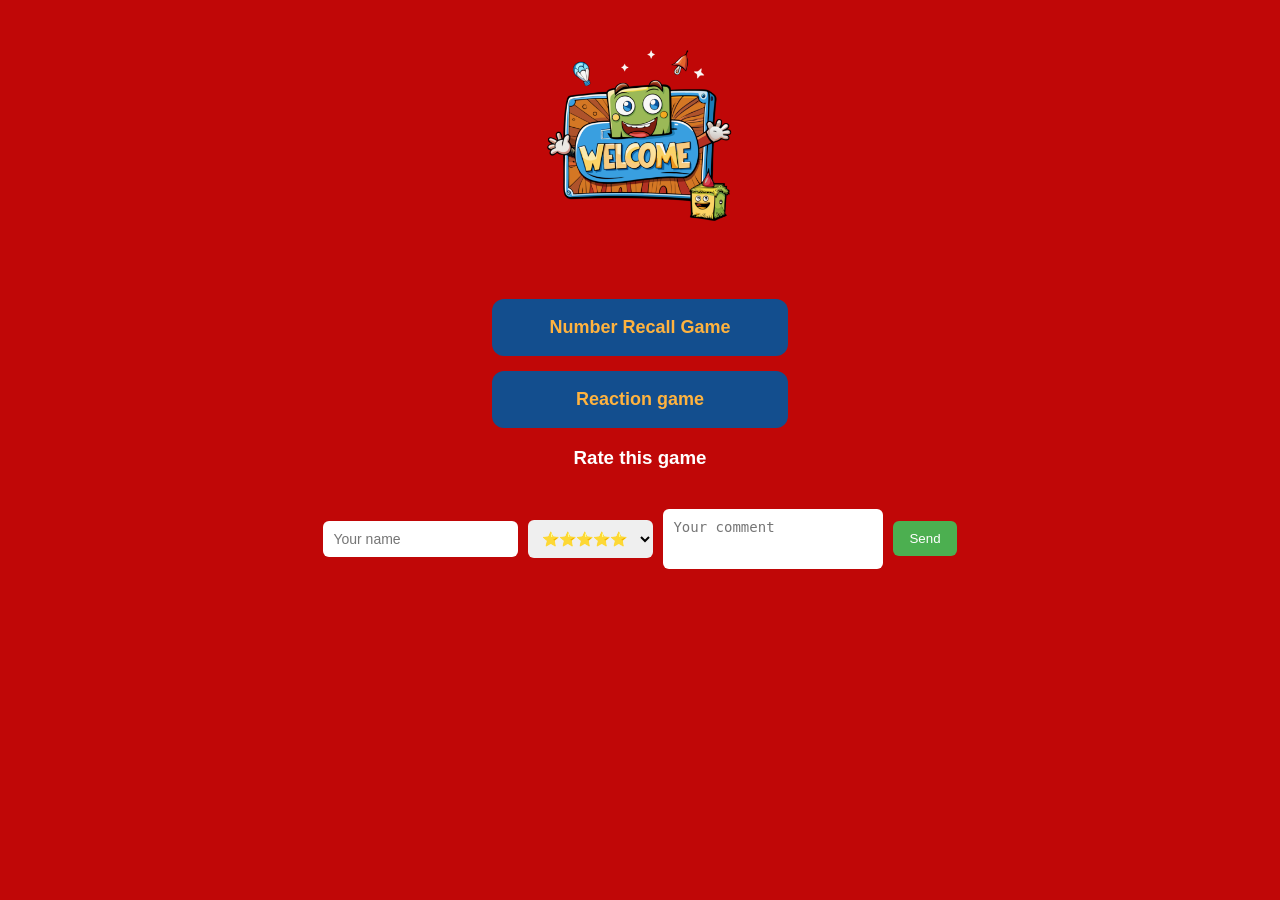
<file: index.html>
<!DOCTYPE html>
<html lang="en">
<head>
    <meta charset="UTF-8">
    <meta name="viewport" content="width=device-width, initial-scale=1.0">
    <link rel="stylesheet" href="index.css">
    <title>Boring Games</title>
    <link rel="icon" href="11709549.png" type="image/x-icon">
</head>
<body>
    <img src="pngtree-creative-cartoon-welcome-sign-featuring-cheerful-and-colorful-characters-with-a-png-image_15178701.png" alt="Logo" class="logo">
    <div class="game"><a href="num.html">Number Recall Game</a></div>
    <div class="game"><a href="reac.html">Reaction game</a></div>
    <h3>Rate this game</h3>

<form action="comment.php" method="POST">

<input type="text" name="name" placeholder="Your name" required>

<select name="rating">
<option value="5">⭐⭐⭐⭐⭐</option>
<option value="4">⭐⭐⭐⭐</option>
<option value="3">⭐⭐⭐</option>
<option value="2">⭐⭐</option>
<option value="1">⭐</option>
</select>

<textarea name="comment" placeholder="Your comment"></textarea>

<button type="submit">Send</button>

</form>
</body>
</html>
</file>
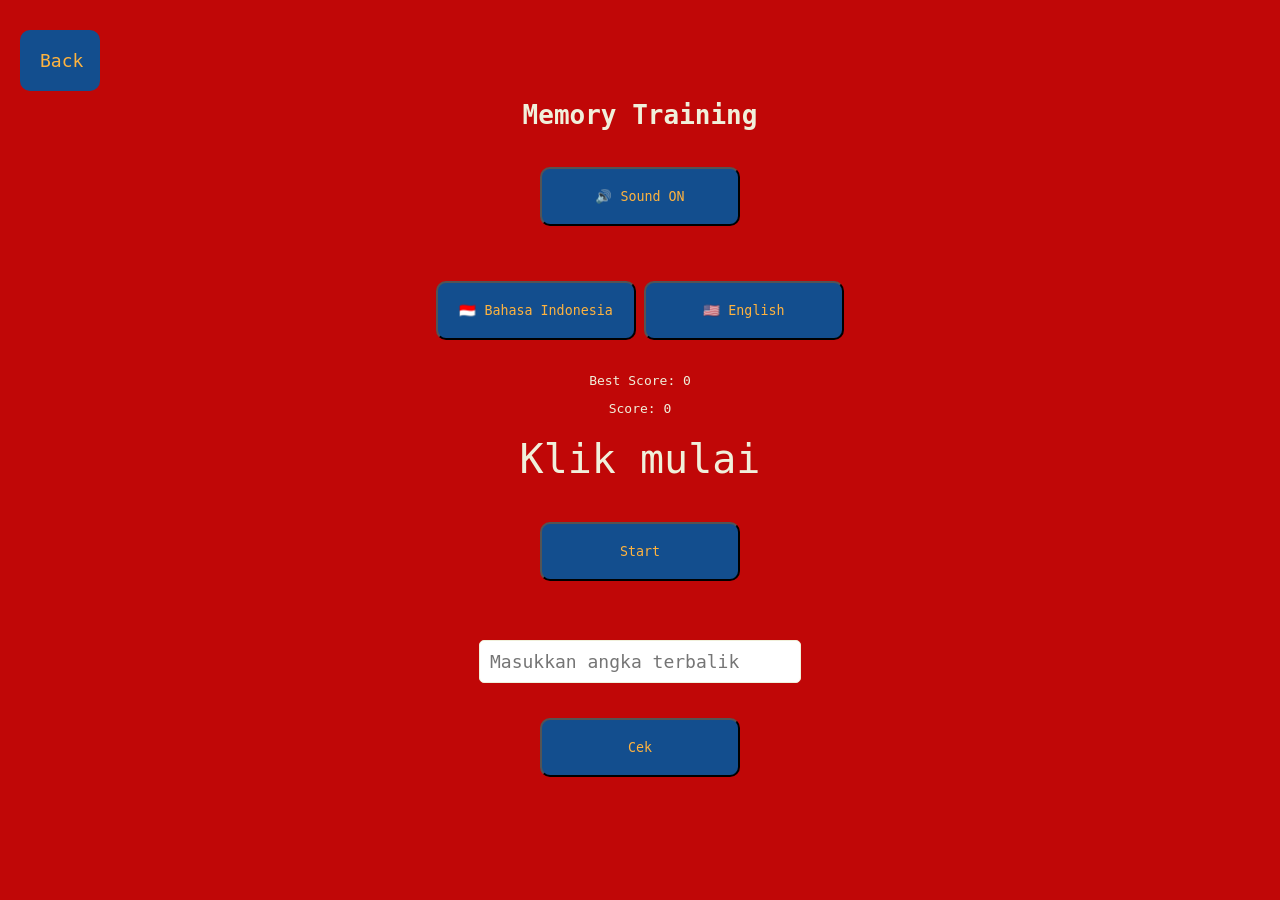
<file: num.html>
<!DOCTYPE html>
<html lang="en">
<head>
    <meta charset="UTF-8">
    <meta name="viewport" content="width=device-width, initial-scale=1.0">
    <link rel="stylesheet" href="num.css">
    <link rel="icon" href="11709549.png" type="image/x-icon">
    <title>Number Recall</title>
</head>
<body>
   <div class="back"><a href="index.html">Back</a></div> 
  <h1>Memory Training</h1>
    <button id="soundBtn" onclick="toggleSound()">🔊 Sound ON</button>
    <br><br>
    <button onclick="setLanguage('id')">🇮🇩 Bahasa Indonesia</button>
    <button onclick="setLanguage('en')">🇺🇸 English</button>
    <p>Best Score: <span id="best">0</span></p>
    <p>Score: <span id="score">0</span></p>
    <p id="numbers">Klik mulai</p>

<button onclick="startGame()">Start</button>

<br><br>
<p id="result"></p>
<input id="answer" placeholder="Masukkan angka terbalik">
<br><br>
<button onclick="checkAnswer()">Cek</button>
    <script src="num.js"></script>
</body>
</html>
</file>
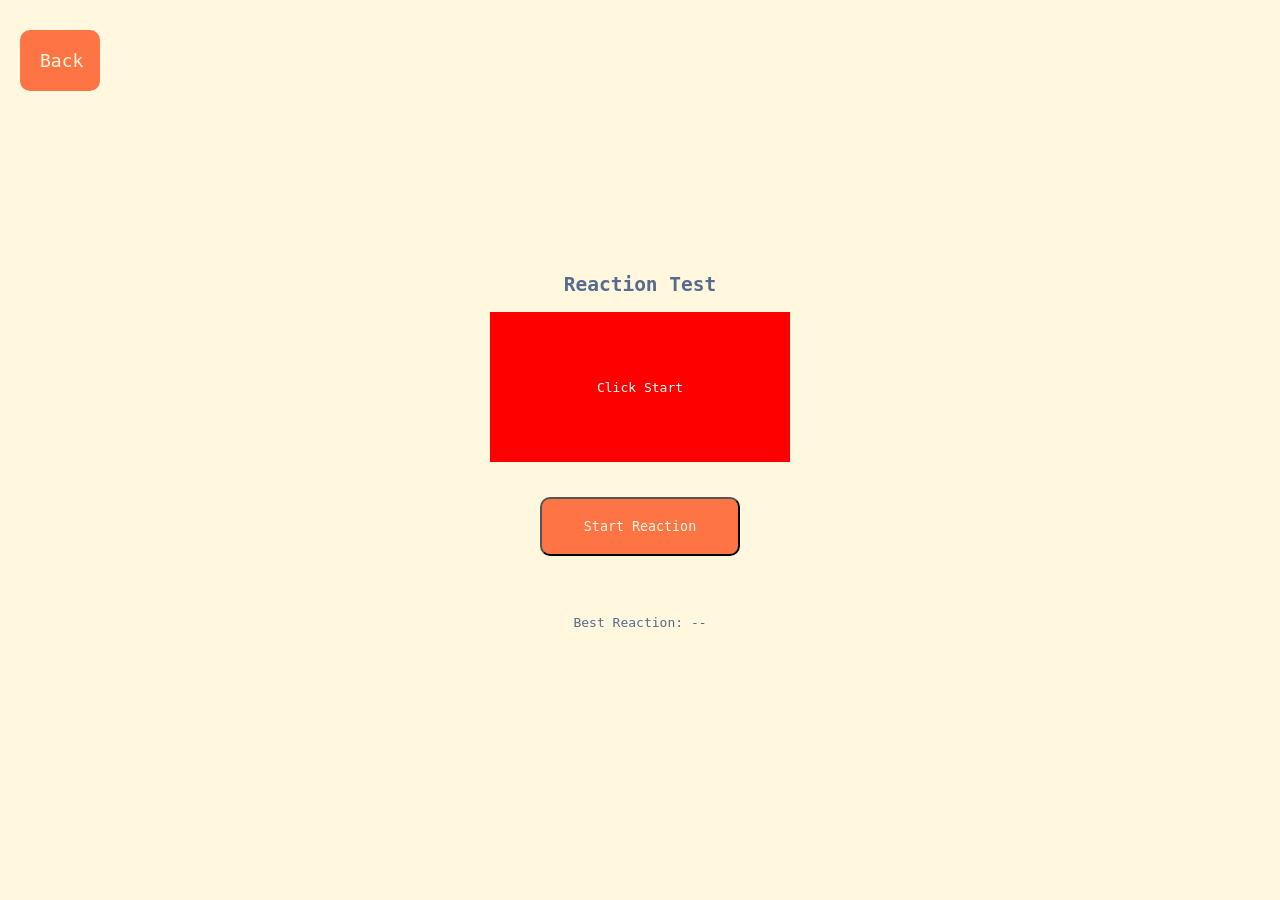
<file: reac.html>
<!DOCTYPE html>
<html lang="en">
<head>
    <meta charset="UTF-8">
    <meta name="viewport" content="width=device-width, initial-scale=1.0">
    <link rel="stylesheet" href="reac.css">
    <link rel="icon" href="11709549.png" type="image/x-icon">
    <title>Reaction Test</title>
</head>
<body>
    <div class="back"><a href="index.html">Back</a></div>
    <h2>Reaction Test</h2>
<div id="reactionBox" onclick="stopReaction()" 
style="width:300px;height:150px;background:red;color:white;display:flex;align-items:center;justify-content:center;cursor:pointer;">
Click Start
</div>

<br>

<button onclick="startReaction()">Start Reaction</button>

<p id="reactionResult"></p>
<p>Best Reaction: <span id="bestReaction">--</span></p>
<script src="reac.js"></script>
</body>
</html>
</file>
<file: index.css>
body{
    background:#C00707;
    font-family:Arial, sans-serif;
    text-align:center;
    margin:0;
    padding:40px 20px;
    color:white;
}

.logo{
    width:300px;
    max-width:90%;
    margin-bottom:40px;
}

.game{
    background:#134E8E;
    padding:18px;
    margin:15px auto;
    width:260px;
    border-radius:12px;
    transition:0.2s;
}

.game:hover{
    background:#FF4400;
    transform:scale(1.04);
}

.game a{
    text-decoration:none;
    color:#FFB33F;
    font-size:18px;
    font-weight:bold;
    display:block;
}

/* rating form */

form{
    margin-top:40px;
    display:flex;
    justify-content:center;
    align-items:center;
    gap:10px;
    flex-wrap:wrap;
}

form input,
form select,
form textarea{
    padding:10px;
    border-radius:6px;
    border:none;
    font-size:14px;
}

form textarea{
    width:200px;
    height:40px;
    resize:none;
}

form button{
    background:#4CAF50;
    color:white;
    border:none;
    padding:10px 16px;
    border-radius:6px;
    cursor:pointer;
}

form button:hover{
    background:#45a049;
}
</file>
<file: num.css>
body{
    text-align: center;
    margin-top: 100px;
    background-color: #C00707;
    color: #F0F0DB;
    font-family: monospace;
}

.back{
    position: absolute;
    top: 20px;
    left: 20px;
    background-color: #134E8E;
    color: #FFB33F;
    padding: 20px;
    margin: 10px auto;
    width: 40px;
    border-radius: 10px;
    font-family: monospace;
}
a {
    text-decoration: none;
    color: #FFB33F;
    font-size: 18px;
    font-family: monospace;
}

button{
background-color: #134E8E;
color: #FFB33F;
    padding: 20px;
    margin: 20px auto;
    width: 200px;
    border-radius: 10px;
    font-family: monospace;
}

#numbers{
    font-size:40px;
    margin:20px;
    font-family: monospace;
}
#answer{
    padding:10px;
    font-size:18px;
    width:300px;
    border-radius:5px;
    border:1px solid #F0F0DB;
    font-family: monospace;
}

#result {
  font-size: 24px;
  font-weight: bold;
  margin-top: 20px;
  color: #F0F0DB;
}

@media (max-width:600px){

    h1{
        font-size:22px;
    }

    button{
        width:90%;
        font-size:18px;
    }

    input{
        width:90%;
    }

}
</file>
<file: reac.css>
body{
    display:flex;
    justify-content:center;
    align-items:center;
    height:100vh;
    margin:0;
    flex-direction:column;
    background:#FFF8DE;
    color:#576A8F;
    font-family:monospace;
    text-align:center;
}

.back{
    position: absolute;
    top: 20px;
    left: 20px;
    background-color: #FF7444;
    color: #30364F;
    padding: 20px;
    margin: 10px auto;
    width: 40px;
    border-radius: 10px;
    font-family: monospace;
}
#box{
    width:250px;
    height:150px;
    background:red;
    display:flex;
    justify-content:center;
    align-items:center;
    margin:20px auto;
    cursor:pointer;
}

a {
    text-decoration: none;
    color: #FFF8DE;
    font-size: 18px;
    font-family: monospace;
}

button{
    background-color: #FF7444;
    color: #FFF8DE;
    padding: 20px;
    margin: 20px auto;
    width: 200px;
    border-radius: 10px;
    font-family: monospace;
}
</file>
